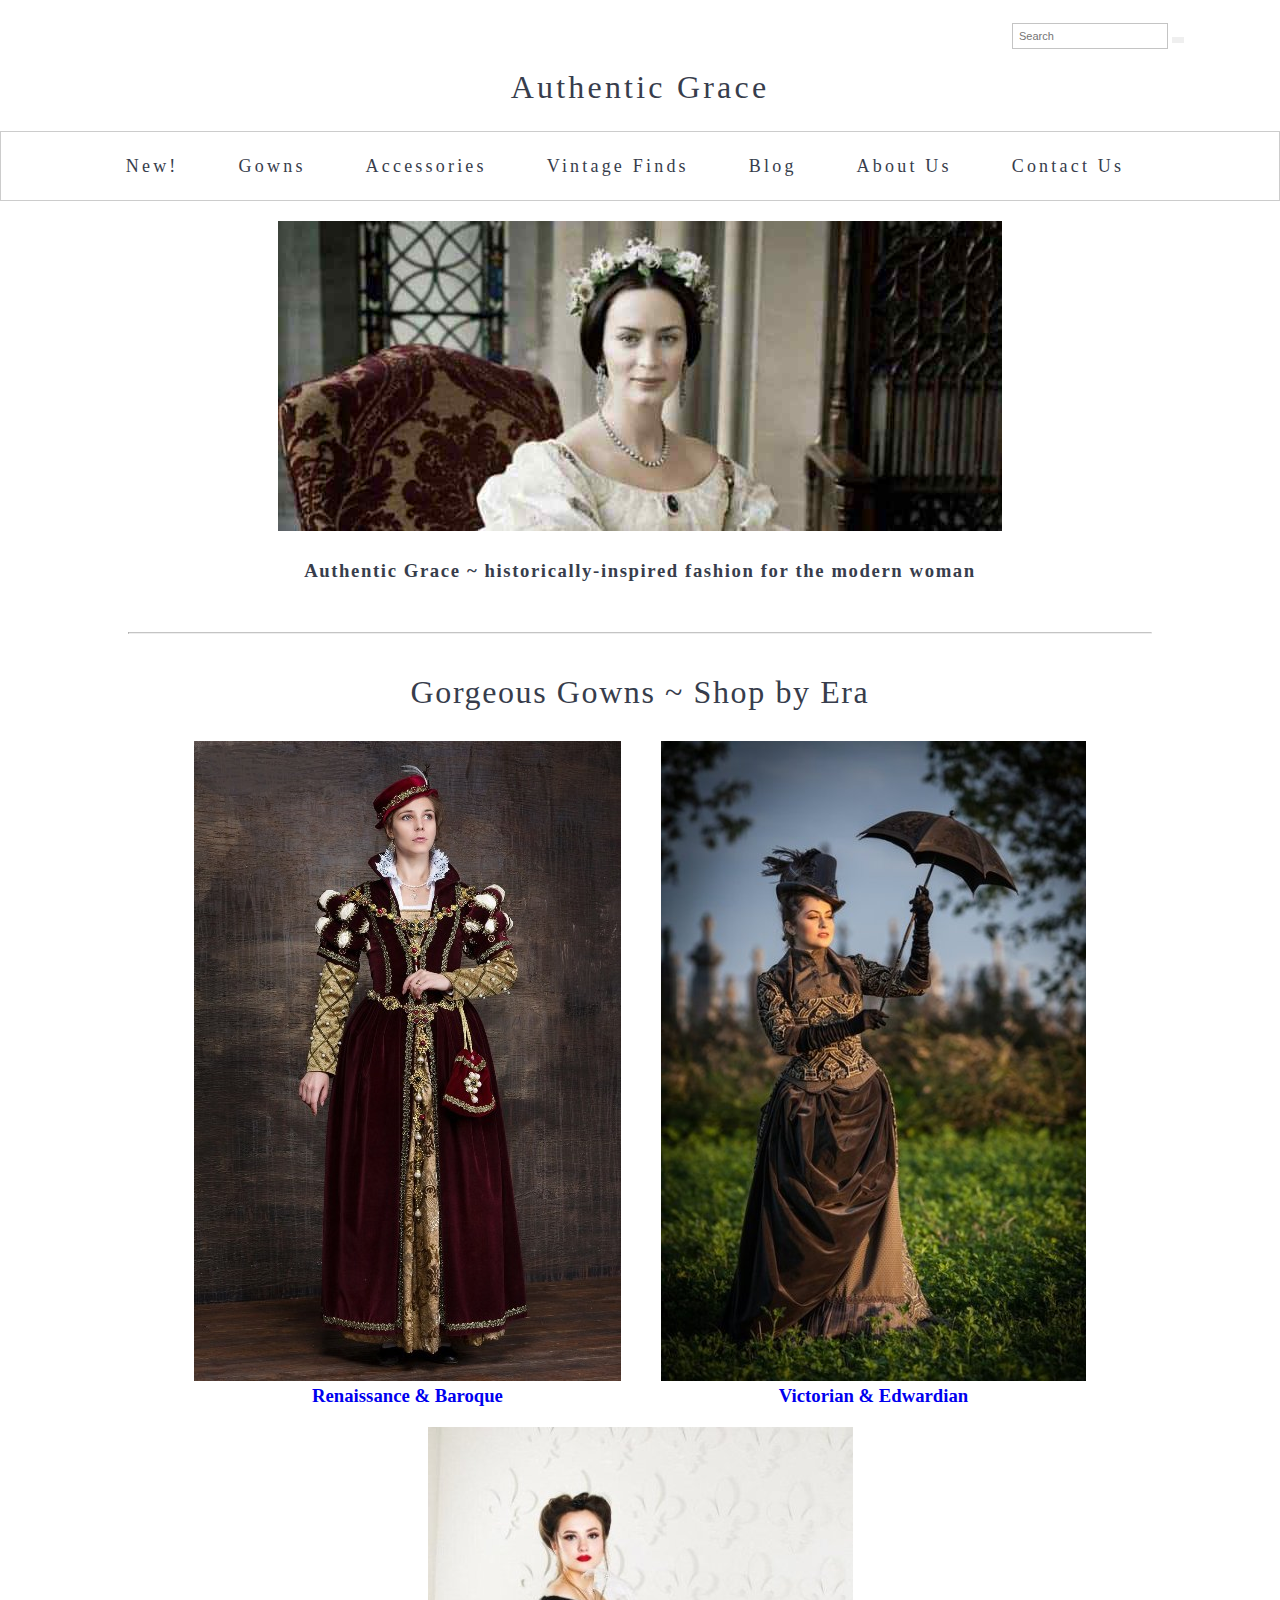
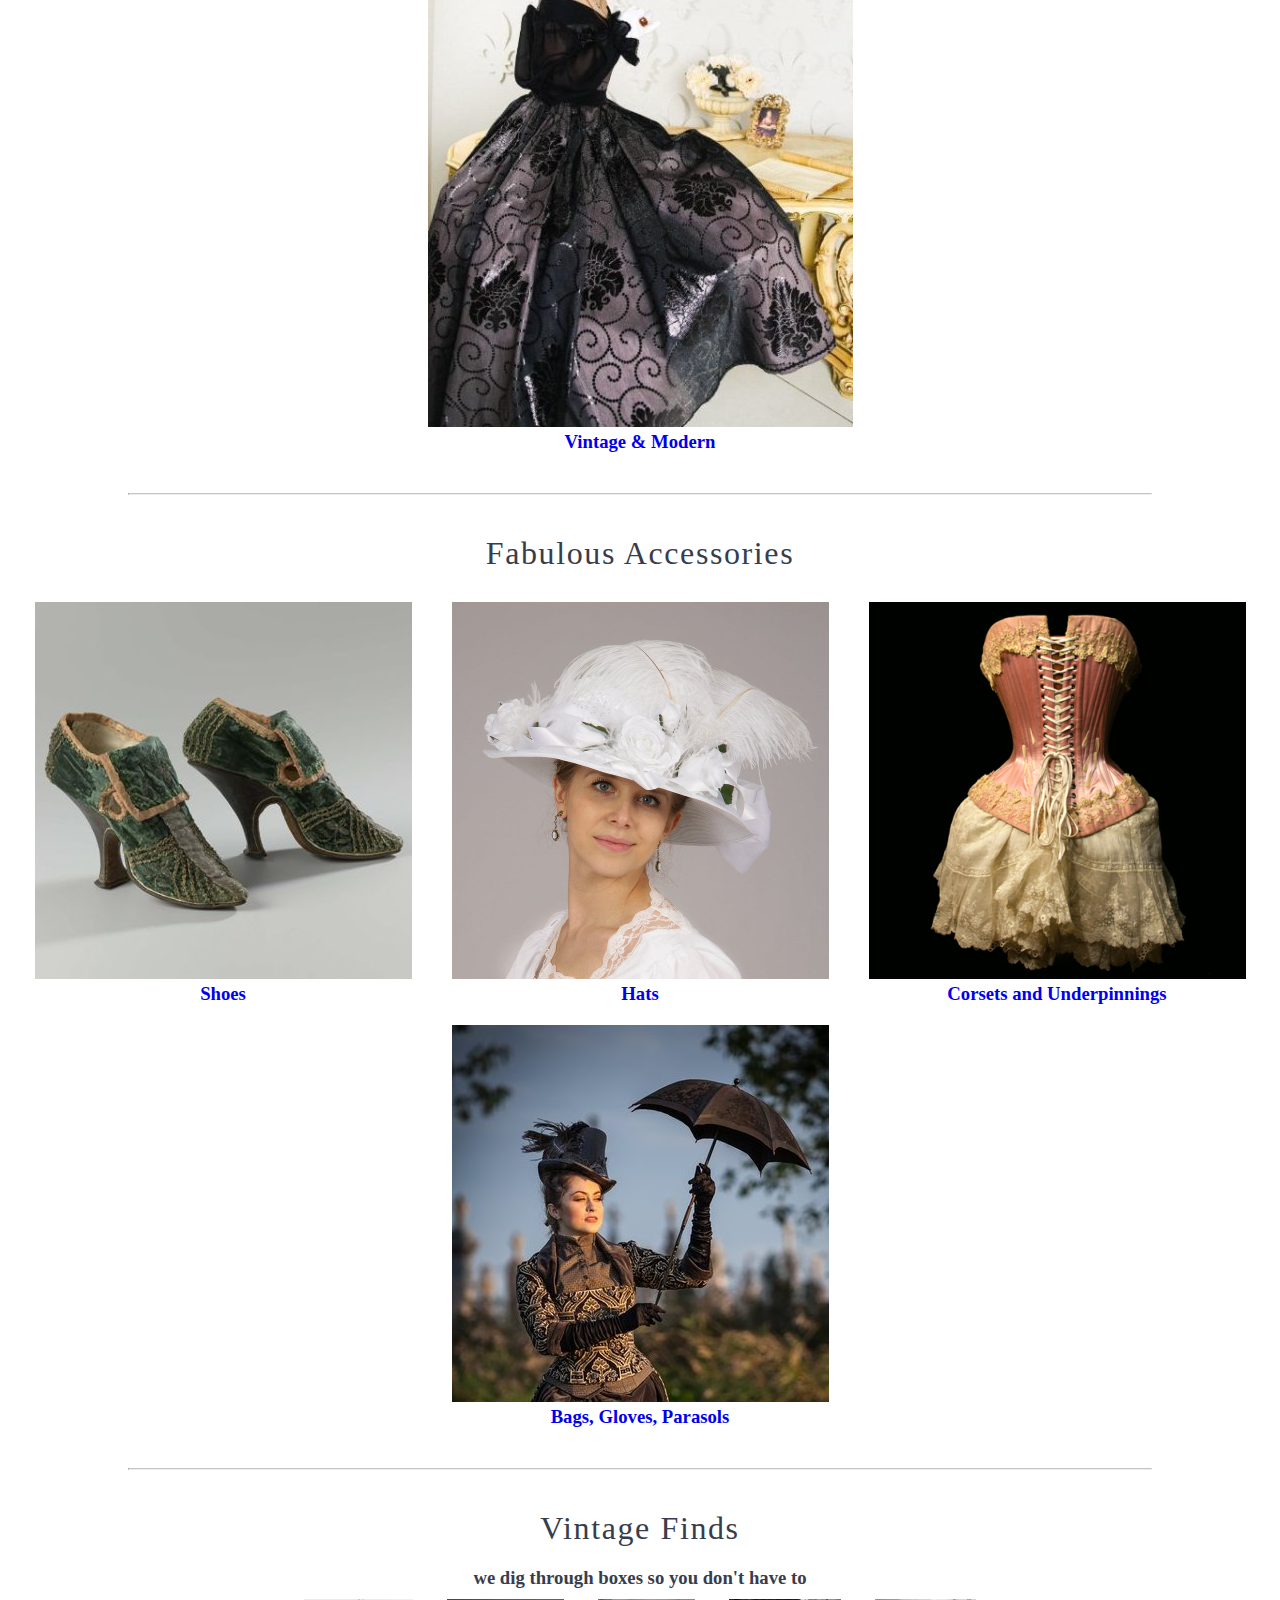
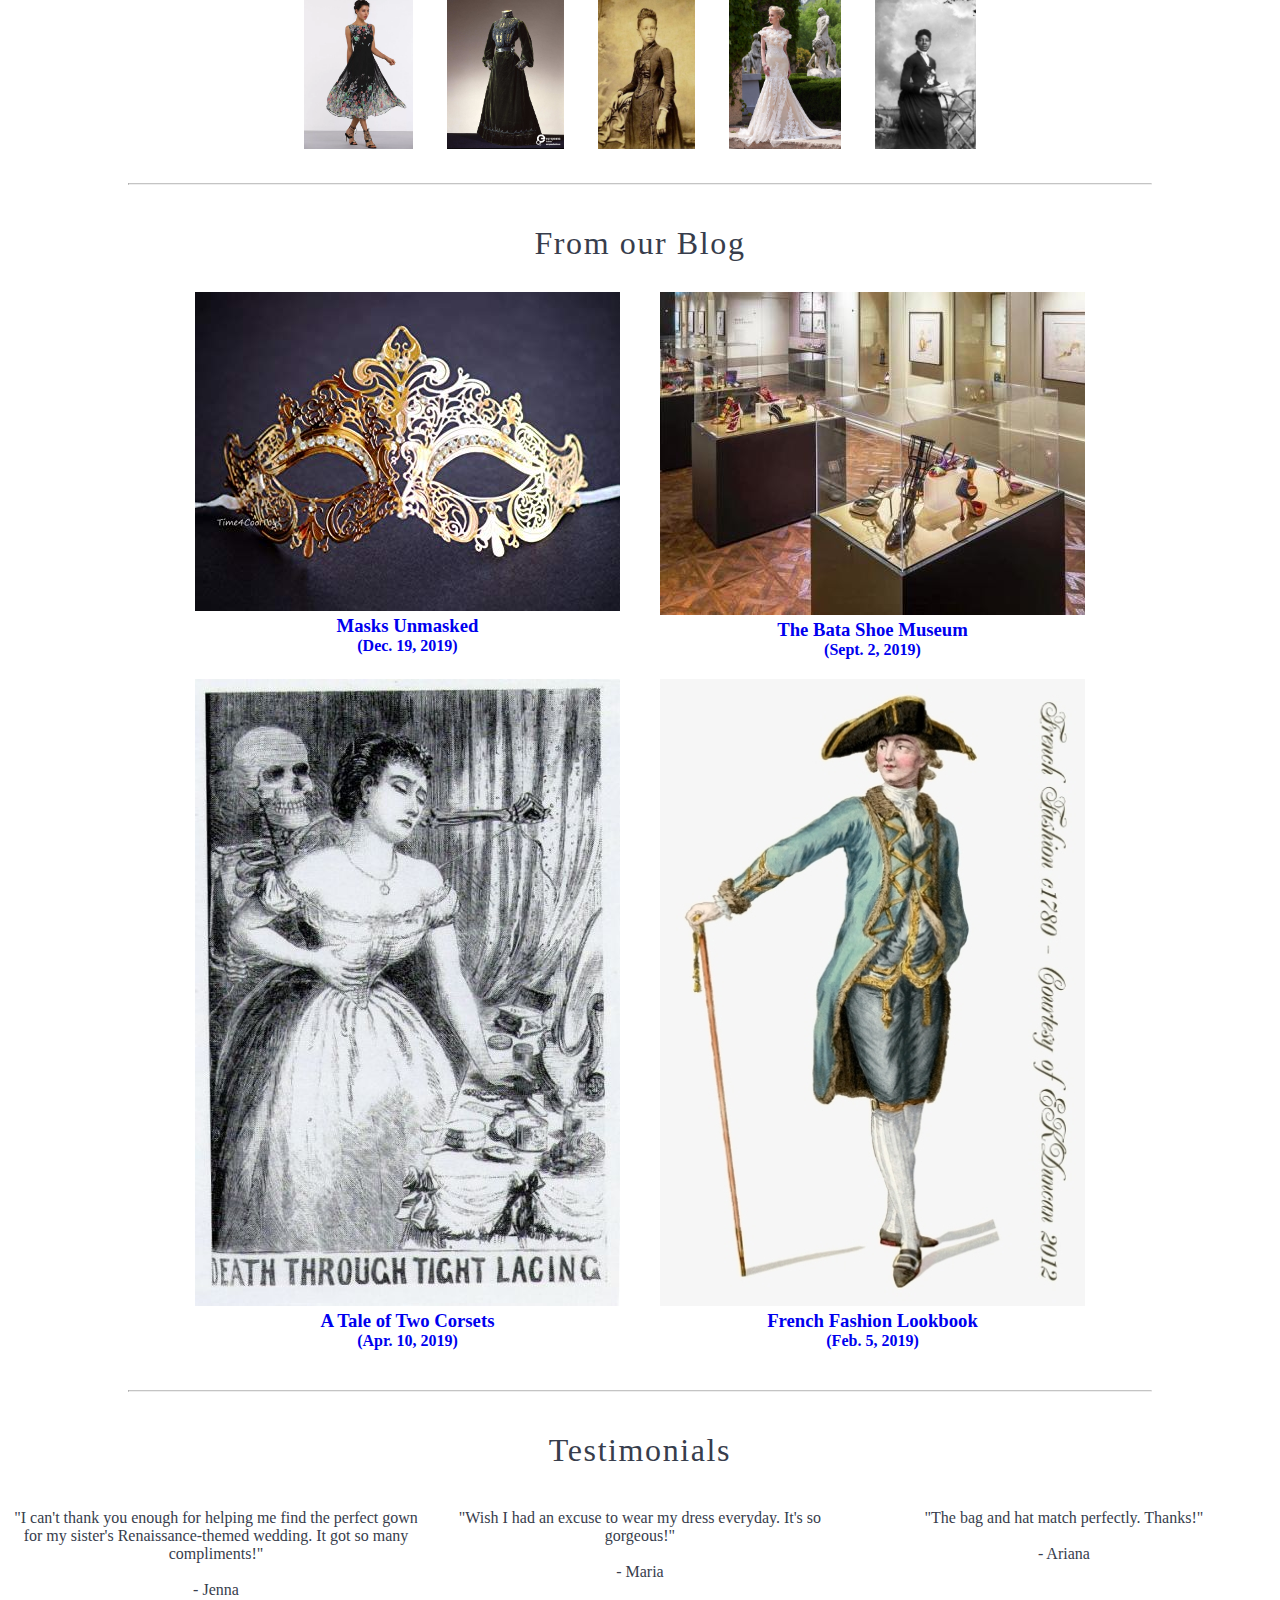
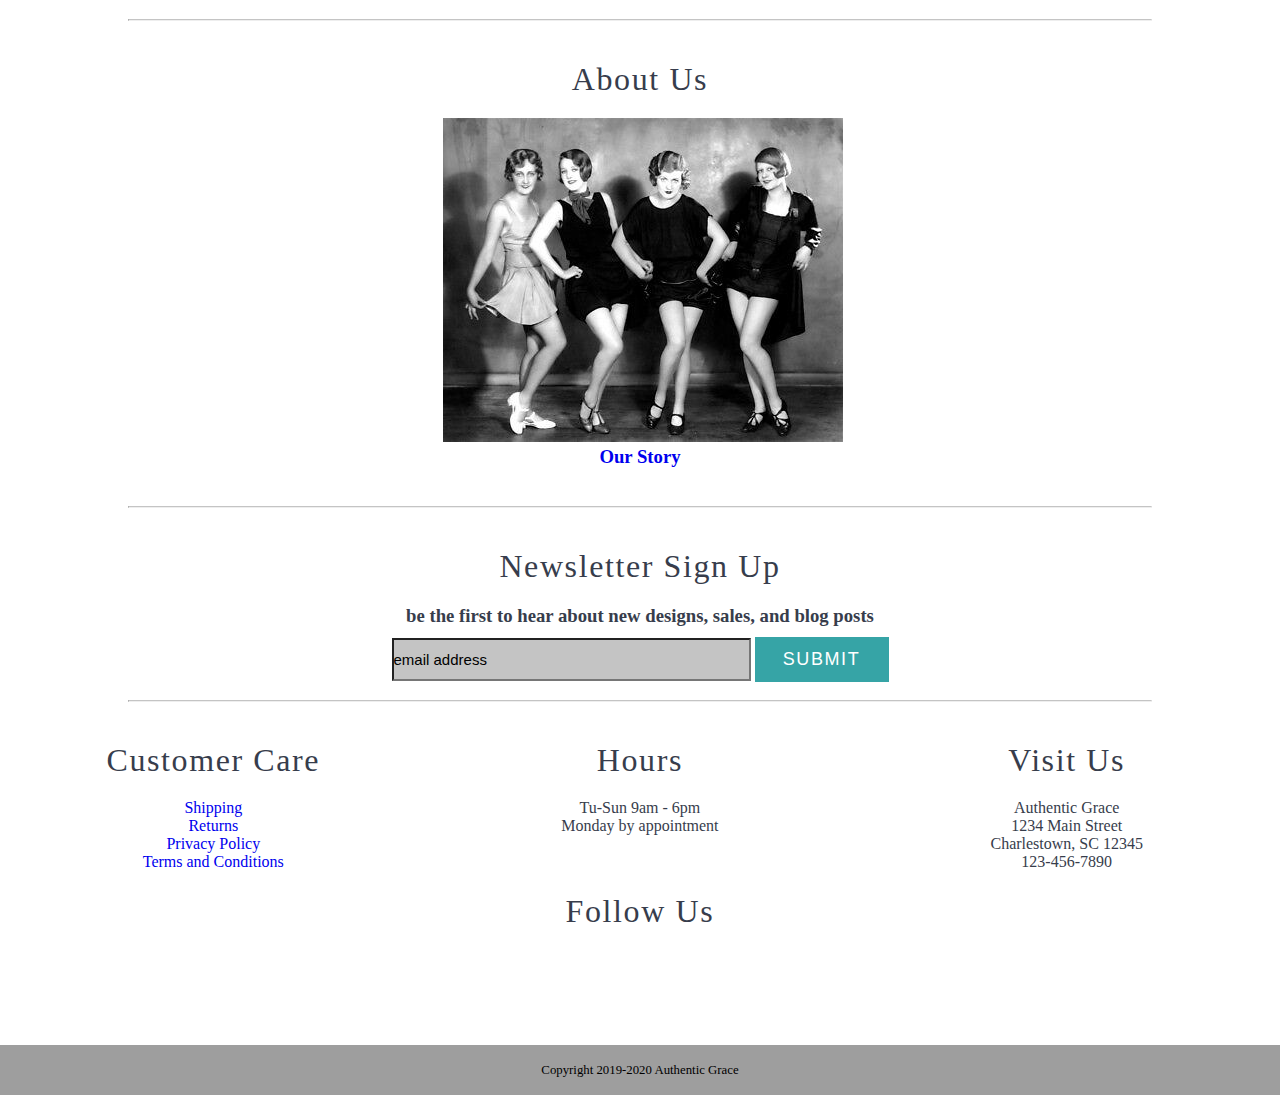
<file: index.html>
<!DOCTYPE html>
<html lang="en">
<head>
    <meta charset="UTF-8">
    <!-- Import font awesome -->
    <link rel="stylesheet" href="https://use.fontawesome.com/releases/v5.11.2/css/all.css"
        integrity="sha384-KA6wR/X5RY4zFAHpv/CnoG2UW1uogYfdnP67Uv7eULvTveboZJg0qUpmJZb5VqzN" crossorigin="anonymous">
    <!-- Import Google Font -->
    <link href="https://fonts.googleapis.com/css?family=Roboto:300i,400,700&display=swap" rel="stylesheet">
    <!-- Import css stylesheet -->
    <link rel="stylesheet" href="styles.css">
    <!-- Import JavaScript -->
    <script src="scripts.js"></script>

    <meta name="viewport" content="width=device-width, initial-scale=1.0">
    <meta http-equiv="X-UA-Compatible" content="ie=edge">
    <title>Authentic Grace</title>
</head>
<body>
    <div class="main-container">
    <!-- Header -->
        <div class="header-wrapper">
            <div class="header-top-row">
                <div class="header-top-left">
                    <a href="#" class="btn-social">
                        <i class="fab fa-facebook icon-style" title="Facebook"></i>
                    </a>
                    <a href="#" class="btn-social">
                        <i class="fab fa-instagram icon-style" title="Instagram"></i>
                    </a>
                    <a href="#" class="btn-social">
                        <i class="fab fa-twitter icon-style" title="Twitter"></i>
                    </a>
                    <a href="#" class="btn-social">
                        <i class="fab fa-pinterest icon-style" title="Pinterest"></i>
                    </a>
                </div>
                <div class="header-top-right">
                    <form class="form-inline">
                        <label for="search-bar">search</label>
                        <input id="search-bar" type="search" placeholder="Search">
                        <button class="search-btn" type="submit" role="button" aria-pressed="false">
                            <i class="fas fa-search"></i>
                        </button>
                    </form>
                    <div>
                        <a href="#" class="shopping-bag">
                            <i class="fas fa-user" title="My Account"></i>
                        </a>
                    </div>
                    <div>
                        <a href="#" class="shopping-bag">
                            <i class="fas fa-shopping-bag" title="Shopping Cart"></i>
                        </a>
                    </div>
                </div>
            </div>
            <div class="store-name">
                <h1>Authentic Grace</h1>
                              
            </div>
        </div>
        <!-- End of header-wrapper -->

        <!-- Navbar -->
        <div class="navbar-wrapper">
            <nav class="navbar">
                <span class="navbar-toggle" id="js-navbar-toggle">
                    <i class="fas fa-bars"></i>
                </span>
                <!-- Only for display on smaller devices -->
                <a href="#" class="logo">Authentic Grace</a>
                <ul class="main-nav" id="js-menu">
                    <li>
                        <a href="#" class="nav-link">New!</a>
                    </li>
                    <li>
                        <a href="#" class="nav-link">Gowns</a>
                    </li>
                    <li>
                        <a href="#" class="nav-link">Accessories</a>
                    </li>
                    <li>
                        <a href="#" class="nav-link">Vintage Finds</a>
                    </li>
                    <li>
                        <a href="#" class="nav-link">Blog</a>
                    </li>
                    <li>
                        <a href="#" class="nav-link">About Us</a>
                    </li>
                    <li>
                        <a href="#" class="nav-link">Contact Us</a>
                    </li>
                </ul>
            </nav>
        </div>
        <!-- End of navbar -->

        <!-- Top category feature -->
        <div class="feature-wrapper">
            <div class="feature">
                <a href="#" class="feature-link">
                    <img class="feature-image" src="images/hero_header.jpeg" alt="historically-inspired gown">
                </a>
            </div>
            <div class="text-contents">
                <h3>
                    Authentic Grace ~ historically-inspired fashion for the modern woman<br>
                </h3>
            </div>
        </div>
        
        <hr>
        <!-- End of category feature -->

        <!-- Category shop dresses section -->
        <div class="category-shop-wrapper">
            <h2 class="section-header">Gorgeous Gowns ~ Shop by Era</h2>

            <div class="category-grid">
                <a href="#" class="category-link">
                    <img class="category-image" src="images/renaissance_sm.jpg" alt="shop Renaissance/Baroque">
                    <h3>Renaissance & Baroque</h3>
                </a>
                <a href="#" class="category-link">
                    <img class="category-image" src="images/1887_grey_bustle_gown_sm.jpg" alt="shop Victorian/Edwardian">
                    <h3>Victorian & Edwardian</h3>
                </a>
                <a href="#" class="category-link">
                    <img class="category-image" src="images/modern_gothic_prom_dress_sm.jpg" alt="shop Modern">
                    <h3>Vintage & Modern</h3>
                </a>
            </div>
        </div>
        <!-- End category dresses section -->

        <hr>

         <!-- Category shop accessories section -->
         <div class="category-shop-wrapper">
            <h2 class="section-header">Fabulous Accessories</h2>

            <div class="category-grid">
                <a href="#" class="category-link">
                    <img class="category-image" src="images/baroque_shoes_sq.jpg"
                    alt="shop Renaissance/Baroque">
                    <h3>Shoes</h3>
                </a>
                <a href="#" class="category-link">
                    <img class="category-image" src="images/retro_hat_sq.jpg" alt="shop Regency">
                    <h3>Hats</h3>
                </a>
                <a href="#" class="category-link">
                    <img class="category-image" src="images/corset_sq.png" alt="shop Victorian/Edwardian">
                    <h3>Corsets and Underpinnings</h3>
                </a>
                <a href="#" class="category-link">
                    <img class="category-image" src="images/1887_grey_bustle_gown_sq.jpg" alt="shop Modern">
                    <h3>Bags, Gloves, Parasols</h3>
                </a>
            </div>
        </div>
        <!-- End category shop accessories section -->

        <hr>

         <!-- Vintage Finds Instagram slider -->
         <div class="social-wrapper">
            <div class="social-text">
                <h2 class="section-header">Vintage Finds</h2>
                <h3>we dig through boxes so you don't have to</h3>
            </div>
            <div class="category-link">
                <a href="#" class="category-link">
                <img class="slider-pic" src="images/floral_chiffon_dress.webp" alt="Instagram-feature-1">
                <img class="slider-pic" src="images/c1900_Galleria-del-Costume-di-Palazzo-Pitt.jpeg" alt="Instagram-feature-2">
                <img class="slider-pic" src="images/19th_century_NewOrleans_cropped.jpg" alt="Instagram-feature-3">
                <img class="slider-pic" src="images/modern_off-shoulder_mermaid.jpg" alt="Instagram-feature-4"> 
                <img class="slider-pic" src="images/Victorian_woman_sm.jpg" alt="Instagram-feature-5">
                </a>
              </div>
        </div>
        <!-- End Vintage Finds Instagram slider -->
    
        <hr>
    
         <!-- Blog section -->
         <div class="category-shop-wrapper">
            <h2 class="section-header">From our Blog</h2>
            <div class="category-grid">
                <a href="#" class="category-link">
                    <img class="category-image" src="images/blog_mask.jpg"
                    alt="blog post masks">
                              <h3> Masks Unmasked</h3>
            <h4>(Dec. 19, 2019)</h4>
                </a>
                <a href="#" class="category-link">
                    <img class="category-image" src="images/blog_bata_museum_cropped_sm.jpg" alt="blog post Bata Shoe Museum">
                    <h3> The Bata Shoe Museum</h3>
                     <h4>(Sept. 2, 2019)</h4>
                </a>
            </div>
                <div class="category-grid">
                <a href="#" class="category-link">
                    <img class="category-image" src="images/blog_death_corset_sm.jpg" alt="blog post corsets">
                    <h3> A Tale of Two Corsets</h3> 
                    <h4>(Apr. 10, 2019)</h4>
                </a>
                <a href="#" class="category-link">
                    <img class="category-image" src="images/blog_french_fashion_sm.png" alt="blog post French lookbook">
                    <h3> French Fashion Lookbook</h3>
                    <h4>(Feb. 5, 2019)</h4>
                </a>
            </div>
        </div>
        <!-- End blog section -->
        <hr>

       
        <!-- Reviews -->
        <div class="love-letters">
            <h2 class="section-header">Testimonials</h2>
            <div class="love-row">
                <div class="love-column">
            <p>
                "I can't thank you enough for helping me find the perfect gown 
                for my sister's Renaissance-themed wedding. It got so many compliments!"
            </p>
            <p>
                <br>
                - Jenna 
            </p>
        </div>
        <div class="love-column">
            
            <p>
                "Wish I had an excuse to wear my dress everyday. It's so gorgeous!"
            </p>
            <p>
                <br>
                - Maria 
            </p>
        </div>
        <div class="love-column">
            <p>
                "The bag and hat match perfectly. Thanks!"
            </p>
            <p>
                <br>
                - Ariana
            </p>
        </div>
    
        </div>
        <!-- End of reviews -->

        <hr>
    
        <!-- Info about AG -->
        <div class="more-info">
            <h2 class="section-header">About Us</h2>
            <a class="our-images" href="#"><img src="images/1927_flappers.jpg" alt="Learn the story of Authentic Grace">
            <h3>Our Story</h3></a>
                </div>
        <!-- End of Info about AG -->
      
        <hr>
    
        <!-- Sign Up section -->
<div>
        <div class="sign-up">
            <h2 class="section-header">Newsletter Sign Up</h2>
            <h3>be the first to hear about new designs, sales, and blog posts</h3>
            <form>
                <label for="enter-email">enter email address</label>
                <input id="enter-email" type="text" value="email address">
                <input type="submit" value="Submit">
            </form>
        </div>
        <br>
        <!-- End of Sign Up section -->

        <hr>   

         <!-- Footer section -->     
         <div class="footer-wrap">
            <div class="care">
                <h2 class="section-header">Customer Care</h2>
                <p><a href="#" class="category-link">Shipping</a>
                </p>
                <p><a href="#" class="category-link">Returns</a></p>
                <p><a href="#" class="category-link">Privacy Policy</a></p>
                <p><a href="#" class="category-link">Terms and Conditions</a></p>
                <br>
                <a href="#" class="btn-social">
                    <i class="far fa-comments" title="Chat with us"></i>
                </a>
                
             <br>
            </div>
            
          
            <div class="company">
            <h2 class="section-header">Hours</h2>
                <p>Tu-Sun 9am - 6pm</p>
                <p>Monday by appointment</p>
                <br>
                <h2 class="section-header">Follow Us</h2>
             <br>
             <a href="#" class="btn-social">
                <i class="fab fa-facebook icon-style" title="Facebook"></i>
            </a>
            <a href="#" class="btn-social">
                <i class="fab fa-instagram icon-style" title="Instagram"></i>
            </a>
            <a href="#" class="btn-social">
                <i class="fab fa-twitter icon-style" title="Twitter"></i>
            </a>
            <a href="#" class="btn-social">
                <i class="fab fa-pinterest icon-style" title="Pinterest"></i>
            </a>
                
            </div>
            
            <div class="address">
                <h2 class="section-header">Visit Us</h2>
                <p>Authentic Grace
                </p>
                <p>1234 Main Street</p>
                <p>Charlestown, SC 12345</p>
                <p>123-456-7890</p> 
                <br>
                <a href="#" class="btn-social">
                    <i class="fas fa-phone" title="Phone"></i>
                </a>
                <a href="#" class="btn-social">
                    <i class="fas fa-envelope" title="Email"></i>
                </a>
                <a href="#" class="btn-social">
                    <i class="fas fa-map-marker-alt" title="Our location"></i>
                </a>
              
                <br>
            </div>
        </div>
    
        </div>
    
        <footer>
            <p>Copyright <span><i class="far fa-copyright"></i></span> 2019-2020 Authentic Grace</p>
        </footer>
        <!-- End of footer section -->

    </div>

    <!-- <script data-cfasync="false" src="/cdn-cgi/scripts/5c5dd728/cloudflare-static/email-decode.min.js"></script> -->
    <script src="https://code.jquery.com/jquery-3.3.1.slim.min.js"
        integrity="sha384-q8i/X+965DzO0rT7abK41JStQIAqVgRVzpbzo5smXKp4YfRvH+8abtTE1Pi6jizo"
        crossorigin="anonymous"></script>
    <script src="scripts.js"></script>
</div>
</body>
  
</html>
</file>
<file: styles.css>
:root {
    --accent: #36A4A6;
    --dk-gray: #9E9E9E;
    --lt-gray: #C4C4C4;
    --black-alt: #373D4C;
    --white-alt: #F9FAFB;
    --accent-highlight: rgba(54, 154, 156, 0.7);
}

* {
    box-sizing: border-box;
    padding: 0;
    margin: 0;
}

*:before,
*after {
    box-sizing: border-box;
}

html,
body {
    height: 100%;
    position: relative;

}

body {
    font-family: 'Times New Roman', serif;
    color: var(--black-alt);
}

 h2, h3, h4 {
    text-align: center; 
}

h1 {
    text-align: center; 
    font-family:'Euclid Fraktur', serif;
}

.main-container {
    min-height: 100vh;
    overflow: hidden;
    display: block;
    position: relative;
    padding-bottom: 100px;
}

.section-header {
    font-weight: normal;
    text-align: center;
    font-size: 2rem;
    padding: 10px 0;
    margin-top: 30px;
    margin-bottom: 10px;
    letter-spacing: .1rem;
}

:focus {
    outline: none;
}

hr {
    border-top: 1px solid var(--lt-gray);
    width: 80%;
    margin: auto;
}

a, a:hover, a:active, a:visited, a:focus {
    text-decoration:none;
}

/* ----------- HEADER ----------- */
.header-wrapper {
    display: none;
}

.header-top-row {
    display: flex;
    justify-content: space-between;
}

.header-top-left {
    display: flex;
    justify-content: space-between;
    align-items: center;
    margin-top: 10px;
    margin-left: 40px;
}

.btn-social,
.shopping-bag {
    color: var(--accent);
    padding: 0 10px;
    font-size: 1.5rem;
}

.btn-social:hover,
.shopping-bag:hover {
    color: var(--accent-highlight);
    font-size: 1.6rem;
}

.search-btn {
    color: var(--accent);
    border: none;
    font-size: 1.1rem;
    cursor: pointer;
    padding: 3px 6px;
    margin-right: 16px;
}

/* Set padding/margin so that search box doesn't move on hover */
.search-btn:hover {
    color: var(--accent-highlight);
}

.header-top-right {
        display: flex;
        justify-content: space-between;
        align-items: center;
        margin-top: 10px;
        margin-right: 40px;
    }

/* ----------- NAVBAR ----------- */
.navbar {
    font-size: 18px;
    padding-bottom: 10px;
    /* background-color: var(--lt-gray); */
    border: 1px solid rgba(0, 0, 0, 0.2);
}

.main-nav {
    list-style-type: none;
    display: none;
}

.nav-link,
.logo {
    text-decoration: none;
    color: var(--black-alt);
}

.nav-link:hover, 
.logo:hover {
    color: var(--accent);
}

.navbar-toggle {
    color: var(--black-alt);
}
.navbar-toggle:hover {
    color: var(--accent);
}

.main-nav li {
    text-align: center; 
    margin: 15px auto;
}

.logo {
    display: inline-block;
    font-size: 22px;
    margin-top: 10px;
    margin-left: 20px;
}

.navbar-toggle {
    position: absolute;
    top: 10px;
    right: 20px;
    cursor: pointer;
    color: rgba(8, 8, 8, 0.8);
    font-size: 24px;
}

.active {
    display: block;
}

/* ----------- FEATURE CATEGORY ----------- */


.feature-wrapper {
    margin: 20px 30px;
}

.feature-image {
    display: block;
    max-width: 100%;
    height: auto;
    margin-left: auto;
    margin-right: auto;
}

.text-contents {
    text-align: center;
    padding-top: 30px;
    padding-bottom: 30px;
    color: var(--black-alt);
    line-height: 1.3rem;
    letter-spacing: .1rem;
}

/* ----------- CATEGORY SHOP SECTION ----------- */
.category-shop-wrapper {
    margin-top: 20px;
    margin-bottom: 30px;
}

.category-grid {
    display: flex;
    flex-flow: row wrap;
    justify-content: center;
}

.category-link {
    /* padding: 10px 20px; */
    margin: 10px 20px;
    max-width: 100%;
    height: auto;
}

/* ----------- INSTAGRAM SHOP SECTION ----------- */
.social-wrapper {
    text-align: center;
    margin-bottom: 30px;
}

.instagram-slider {
    text-align: center;
      margin: 20px 0px;
    display: grid;
    justify-content: space-around;
    grid-template-columns: repeat(5, 1fr);
}

.slider-pic {
    padding-left: 15px;
    padding-right: 15px;
    max-width: 150px;
    max-height: 150px;
    
}

/* ----------- BLOG FEATURE SECTION ----------- */
.sweater-feature {
    text-align: center;
    margin: 30px;
}

/* ----------- REVIEWS SECTION ----------- */
.love-letters {
    text-align: center;
    margin-top: 30px;
    margin-bottom: 40px;
}

.letters-image {
    display: block;
    max-width: 100%;
    height: auto;
    margin-left: auto;
    margin-right: auto;
    padding: 20px 60px;
}

.love-row {
    display: flex;
    flex-wrap: wrap;
    padding: 20px 4px;
}

.love-column {
    flex: 33.33%;
    max-width: 33.33%;
    padding: 0px 4px;
  }


/* ----------- MORE INFO SECTION ----------- */
.more-info {
    text-align: center;
    margin: 20px 20px;
}

.our-images {
    padding-left: 5px;
    padding-right: 5px;
}

/* ----------- SIGN UP SECTION ----------- */
.sign-up {
    text-align: center;
    margin-top: 10px;
}

.sign-up label {
    display: none;
}

form {
    margin-top: 10px;
}
input[type=text] {
    width: 359px;
    height: 43px;
    background-color: var(--lt-gray);
    /* font-family: "Roboto"; */
    font-size: 15px;
    color: #000;
    box-shadow: none;
}

input[type=submit] {
    width: 134px;
    height: 45px;
    /* font-family: "Roboto"; */
    font-size: 18px;
    background-color: var(--accent);
    color: white;
    letter-spacing: .1rem;;
    border: none;
    text-transform: uppercase;
}

/* ----------- FOOTER SECTION ----------- */

.footer-wrap {
    flex-wrap: flex;    text-align: center;
}

.social {
    
    text-align: center;
}

.care {
    float: left;
    width: 33.33%;
    text-align: center;
}

.company {
    float: left;
    width: 33.33%;
    text-align: center;
}

.address {
    float: right;
    width: 33.33%;
    text-align: center;
}

.contact {
    float: right;
    width: 33.33%;
    text-align: center;
}

footer {
    position: absolute;
    bottom: 0;
    width: 100%;
    height: 50px;
    background-color: var(--dk-gray);
    color: #000;
    text-align: center;
    line-height: 50px;
}

footer p {
    font-size: .8rem;
}

footer span {
    font-size: .7rem;
}


/* ----------- TABLET SCREENS ----------- */
@media screen and (min-width: 768px) {
    .header-wrapper {
        display: block;
    }

    /* Moved all of this for icons into main to fix icons in footer */
    /* .header-top-row {
        display: flex;
        justify-content: space-between;
    } */

    /* .header-top-left {
        display: flex;
        justify-content: space-between;
        align-items: center;
        margin-top: 10px;
        margin-left: 40px;
    } */

    /* .btn-social,
    .shopping-bag {
        color: var(--accent);
        padding: 0 10px;
        font-size: 1.5rem;
    }

    .btn-social:hover,
    .shopping-bag:hover {
        color: var(--accent-highlight);
        font-size: 1.6rem;
    }

    .search-btn {
        color: var(--accent);
        border: none;
        font-size: 1.1rem;
        cursor: pointer;
        padding: 3px 6px;
        margin-right: 16px;
    }

    /* Set padding/margin so that search box doesn't move on hover */
    /* .search-btn: hover {
        color: var(--accent-highlight);
    } */ */

    /* .header-top-right {
        display: flex;
        justify-content: space-between;
        align-items: center;
        margin-top: 10px;
        margin-right: 40px;
    } */

    #search-bar,
    .search-btn {
        margin: 4px 0;
    }

    .form-inline {
        margin-top: 5px;
        margin-bottom: 5px;
    }

    .form-inline label {
        display: none;
    }

    .form-inline input {
        /* Attempt to make animated expanding search bar */
        /* -webkit-transition: width 0.4s ease-in-out;
        transition: width 0.4s ease-in-out; */
        padding: 6px;
        margin-top: 8px;
        font-size: 11px;
        border: 1px solid var(--lt-gray);
    }

    .form-inline button {
        /* float: right; */
        padding: 3px 6px;
        /* margin-top: 8px; */
        margin-right: 16px;
        font-size: 1.3rem;
        /* border: none; */
        cursor: pointer;
        /* background: var(--white-alt); */
    }

    /* .form-inline button:hover {
        
    } */

    input:focus {
        border: 1px solid var(--accent);
        /* width: 100%; */
    }

    .store-name h1 {
        text-align: center;
        font-weight: normal;
        letter-spacing: .2rem;
        padding: 5px 0;
        margin-top: 10px;
        margin-bottom: 20px;
        color: var(--black-alt);
    }
    
    /* ----------- NAVBAR ----------- */
    .navbar {
        display: flex;
        justify-content: center;
        padding-bottom: 0;
        height: 70px;
        align-items: center;
    }

    .main-nav {
        display: flex;
        margin-right: 30px;
        flex-direction: row;
        justify-content: space-around;
    }

    .main-nav li {
        margin: 0;
    }

    .nav-link {
        margin: 0 30px;
        color: var(--black-alt);
        letter-spacing: .2rem;
    }

    .logo {
        display: none;
    }

    .navbar-toggle {
        display: none;
    }

    .logo:hover,
    .nav-links:hover {
        color: rgba(255, 255, 255, 1);
    }

    /* ----------- CATEGORY SECTION ----------- */
    /* .category-image {
        max-width: 100px;
        height: auto;
    } */

}


/* ----------- DESKTOP SCREENS ----------- */
@media screen and (min-width: 1024px) {
    .category-image {
        max-width: 550px;
        height: auto;
    }

}


  /* Responsive layout - makes the two columns stack on top of each other instead of next to each other */
  @media screen and (max-width: 600px) {
    .love-column {
      flex: 100%;
      max-width: 100%;
    }



}
</file>
